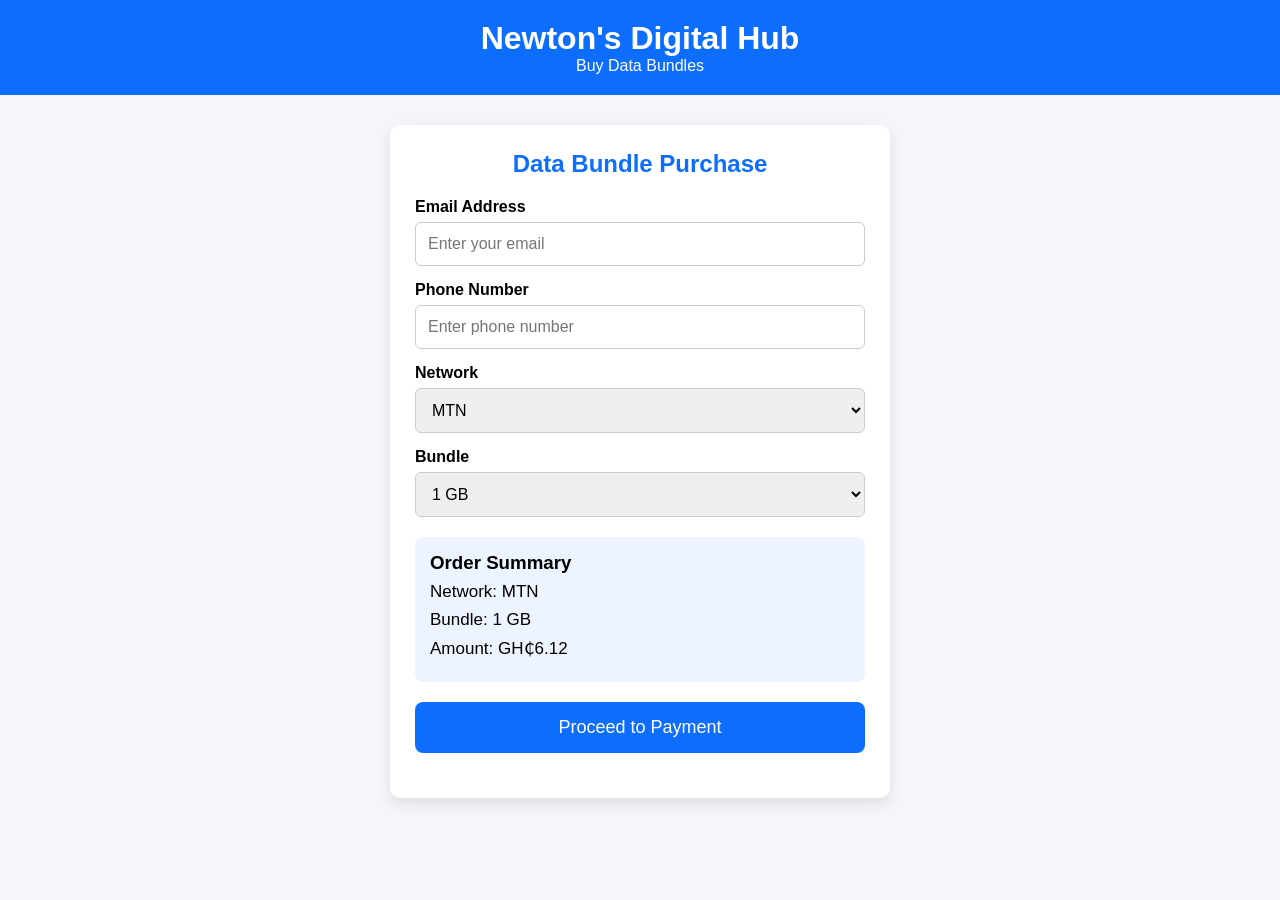
<file: buy-data.html>
<!DOCTYPE html>
<html lang="en">
<head>
<meta charset="UTF-8">
<meta name="viewport" content="width=device-width, initial-scale=1.0">
<title>Buy Data - Newton's Digital Hub</title>

<style>

*{
margin:0;
padding:0;
box-sizing:border-box;
font-family:Arial,sans-serif;
}

body{
background:#f4f6f9;
}

header{
background:#0d6efd;
color:white;
padding:20px;
text-align:center;
}

.container{
max-width:500px;
margin:30px auto;
background:white;
padding:25px;
border-radius:10px;
box-shadow:0 5px 15px rgba(0,0,0,.1);
}

h2{
text-align:center;
margin-bottom:20px;
color:#0d6efd;
}

label{
display:block;
margin-top:15px;
font-weight:bold;
}

input,select{
width:100%;
padding:12px;
margin-top:6px;
border:1px solid #ccc;
border-radius:6px;
font-size:16px;
}

.summary{
margin-top:20px;
padding:15px;
background:#eef4ff;
border-radius:8px;
}

.summary p{
margin:8px 0;
font-size:17px;
}

button{
width:100%;
padding:15px;
margin-top:20px;
background:#0d6efd;
color:white;
border:none;
border-radius:8px;
font-size:18px;
cursor:pointer;
}

button:hover{
background:#0b5ed7;
}

#message{
margin-top:20px;
text-align:center;
font-weight:bold;
color:green;
}

</style>
</head>

<body>

<header>

<h1>Newton's Digital Hub</h1>

<p>Buy Data Bundles</p>

</header>

<div class="container">

<h2>Data Bundle Purchase</h2>

<label>Email Address</label>
<input type="email" id="email" placeholder="Enter your email">

<label>Phone Number</label>
<input type="tel" id="phone" placeholder="Enter phone number">

<label>Network</label>

<select id="network">
<option>MTN</option>
<option>Telecel</option>
<option>AirtelTigo</option>
</select>

<label>Bundle</label>

<select id="bundle"></select>

<div class="summary">

<h3>Order Summary</h3>

<p id="summaryNetwork"></p>
<p id="summaryBundle"></p>
<p id="summaryPrice"></p>

</div>

<button id="payBtn">
Proceed to Payment
</button>

<div id="message"></div>

</div><script>

const prices = {

MTN:{
"1 GB":6.12,
"2 GB":12.24,
"3 GB":18.36,
"4 GB":24.48,
"5 GB":30.60
},

Telecel:{
"5 GB":25.48,
"10 GB":51.00,
"15 GB":76.72,
"20 GB":102.00,
"25 GB":127.10,
"30 GB":154.00
},

AirtelTigo:{
"5 GB":27.00,
"10 GB":54.00,
"15 GB":81.00,
"20 GB":108.00,
"25 GB":135.00,
"30 GB":162.00
}

};

const network = document.getElementById("network");
const bundle = document.getElementById("bundle");

const summaryNetwork = document.getElementById("summaryNetwork");
const summaryBundle = document.getElementById("summaryBundle");
const summaryPrice = document.getElementById("summaryPrice");

function loadBundles(){

bundle.innerHTML = "";

const data = prices[network.value];

for(const item in data){

const option = document.createElement("option");

option.value = item;
option.text = item;

bundle.appendChild(option);

}

updateSummary();

}

function updateSummary(){

const amount = prices[network.value][bundle.value];

summaryNetwork.innerHTML =
"Network: " + network.value;

summaryBundle.innerHTML =
"Bundle: " + bundle.value;

summaryPrice.innerHTML =
"Amount: GH₵" + amount.toFixed(2);

}

network.addEventListener("change", loadBundles);

bundle.addEventListener("change", updateSummary);

loadBundles();

</script><script src="https://js.paystack.co/v1/inline.js"></script>

<script>

const payBtn = document.getElementById("payBtn");

payBtn.addEventListener("click", async function(){

    const email = document.getElementById("email").value.trim();
    const phone = document.getElementById("phone").value.trim();

    if(email === "" || phone === ""){

        document.getElementById("message").innerHTML =
        "Please enter your email and phone number.";

        return;

    }

    const amount = prices[network.value][bundle.value] * 100;

    let handler = PaystackPop.setup({

        key: "pk_live_d4e57ba3229fb8d228ddbb1192f8026b8b9a1fb2",

        email: email,

        amount: amount,

        currency: "GHS",

        metadata:{

            custom_fields:[

                {
                    display_name:"Phone Number",
                    variable_name:"phone",
                    value:phone
                },

                {
                    display_name:"Network",
                    variable_name:"network",
                    value:network.value
                },

                {
                    display_name:"Bundle",
                    variable_name:"bundle",
                    value:bundle.value
                }

            ]

        },

        callback: async function(response){

    const volumeMap = {
        "1 GB": "1000",
        "2 GB": "2000",
        "3 GB": "3000",
        "4 GB": "4000",
        "5 GB": "5000",
        "10 GB": "10000",
        "15 GB": "15000",
        "20 GB": "20000",
        "25 GB": "25000",
        "30 GB": "30000"
    };

    try {

        const apiResponse = await fetch("/api/purchase", {
            method: "POST",
            headers: {
                "Content-Type": "application/json"
            },
            body: JSON.stringify({
                phone: phone,
                network: network.value,
                volume: volumeMap[bundle.value],
                reference: response.reference
            })
        });

        const result = await apiResponse.json();

        if (apiResponse.ok) {
            window.location.href =
                "success.html?reference=" + response.reference;
        } else {
            document.getElementById("message").innerHTML =
                "Payment received, but bundle delivery failed.<br>" +
                (result.message || "Please contact support.");
        }

    } catch (error) {
        document.getElementById("message").innerHTML =
            "Payment received, but we could not contact the delivery server.";
    }

},

        onClose:function(){

            document.getElementById("message").innerHTML =
            "Payment cancelled.";

        }

    });

    handler.openIframe();

});

</script>
<script src="script.js"></script>
</body>
</html>
</file>
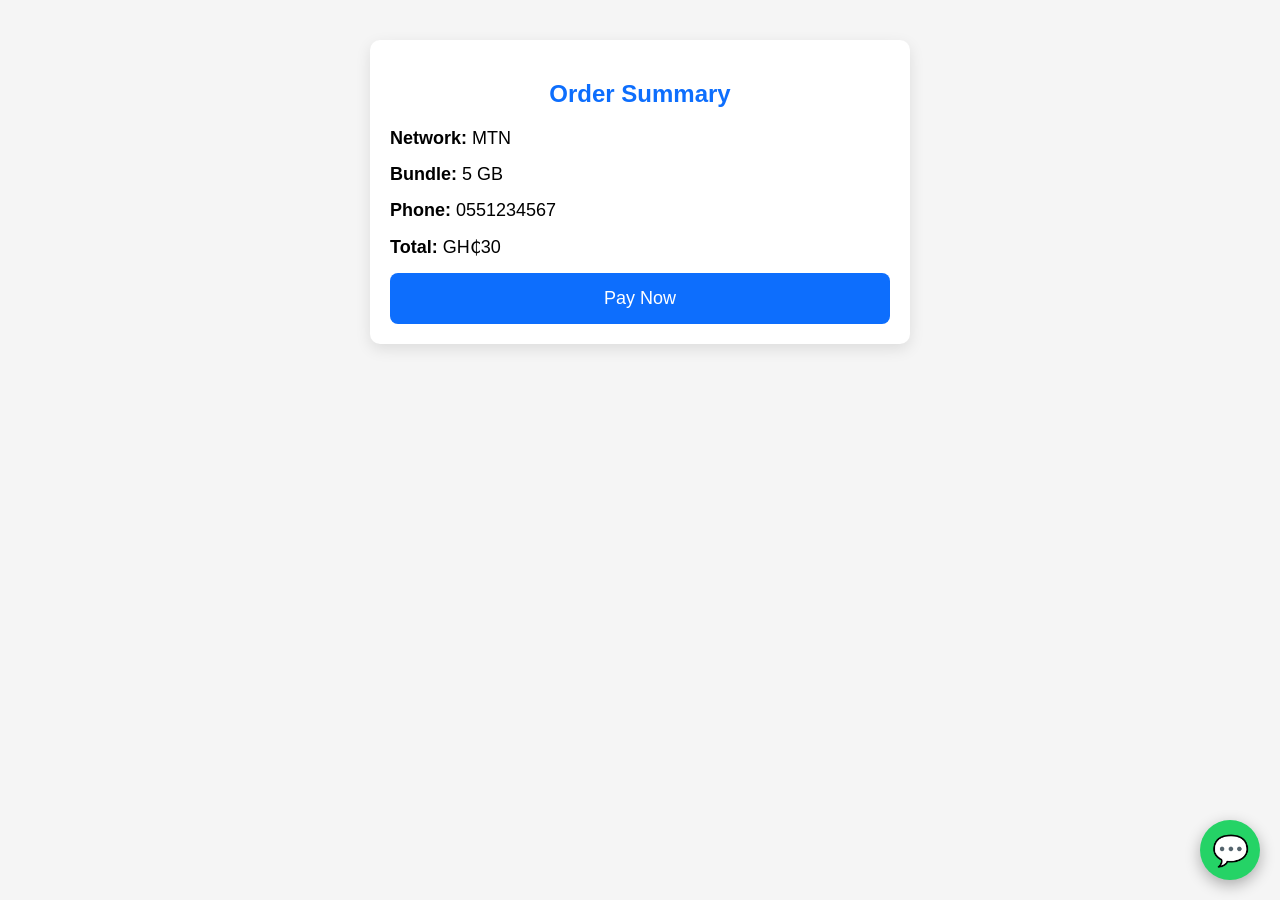
<file: order-summary.html>
<!DOCTYPE html>
<html lang="en">
<head>
<meta charset="UTF-8">
<meta name="viewport" content="width=device-width, initial-scale=1.0">
<title>Order Summary</title>

<style>
body{
font-family:Arial,sans-serif;
background:#f5f5f5;
margin:0;
}

.container{
max-width:500px;
margin:40px auto;
background:white;
padding:20px;
border-radius:10px;
box-shadow:0 5px 15px rgba(0,0,0,.1);
}

h2{
text-align:center;
color:#0d6efd;
}

.row{
margin:15px 0;
font-size:18px;
}

button{
width:100%;
padding:15px;
background:#0d6efd;
color:white;
border:none;
border-radius:8px;
font-size:18px;
cursor:pointer;
}
</style>

</head>

<body>

<div class="container">

<h2>Order Summary</h2>

<div class="row">
<b>Network:</b> MTN
</div>

<div class="row">
<b>Bundle:</b> 5 GB
</div>

<div class="row">
<b>Phone:</b> 0551234567
</div>

<div class="row">
<b>Total:</b> GH₵30
</div>

<button id="payBtn">Pay Now</button>

</div>
<script src="https://js.paystack.co/v1/inline.js"></script>

<script>
const payBtn = document.getElementById("payBtn");

payBtn.onclick = function () {

  let handler = PaystackPop.setup({
    key: "pk_live_d4e57ba3229fb8d228ddbb1192f8026b8b9a1fb2",
    email: "customer@email.com",
    amount: 3000,
    currency: "GHS",

    callback: function(response){
      alert("Payment successful");
    },

    onClose: function(){
      alert("Payment closed");
    }
  });

  handler.openIframe();

};
</script>
<a href="https://wa.me/233556248318" class="whatsapp" target="_blank">
💬
</a>

<style>
.whatsapp{
position:fixed;
bottom:20px;
right:20px;
width:60px;
height:60px;
background:#25D366;
color:white;
border-radius:50%;
display:flex;
justify-content:center;
align-items:center;
font-size:30px;
text-decoration:none;
box-shadow:0 5px 15px rgba(0,0,0,.3);
z-index:999;
}

.whatsapp:hover{
transform:scale(1.1);
}
</style>

</body>
</html>
</file>
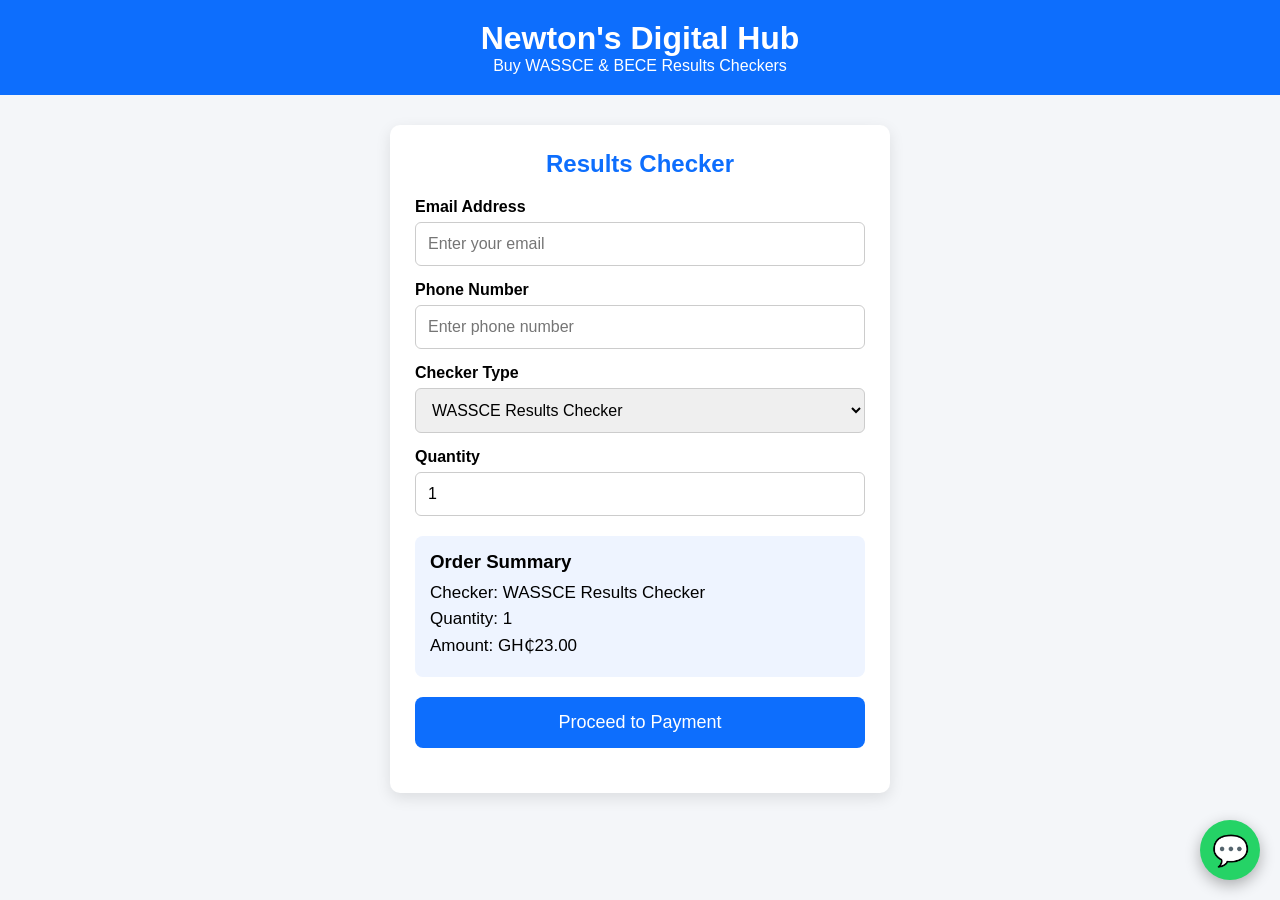
<file: results-checker.html>
<!DOCTYPE html>
<html lang="en">
<head>
<meta charset="UTF-8">
<meta name="viewport" content="width=device-width, initial-scale=1.0">

<title>Results Checker - Newton's Digital Hub</title>

<style>

*{
margin:0;
padding:0;
box-sizing:border-box;
font-family:Arial,sans-serif;
}

body{
background:#f4f6f9;
}

header{
background:#0d6efd;
color:white;
padding:20px;
text-align:center;
}

.container{
max-width:500px;
margin:30px auto;
background:white;
padding:25px;
border-radius:10px;
box-shadow:0 5px 15px rgba(0,0,0,.1);
}

h2{
text-align:center;
margin-bottom:20px;
color:#0d6efd;
}

label{
display:block;
margin-top:15px;
font-weight:bold;
}

input,
select{
width:100%;
padding:12px;
margin-top:6px;
border:1px solid #ccc;
border-radius:6px;
font-size:16px;
}

.summary{
margin-top:20px;
padding:15px;
background:#eef4ff;
border-radius:8px;
}

.summary h3{
margin-bottom:10px;
}

.summary p{
margin:6px 0;
font-size:17px;
}

button{
width:100%;
padding:15px;
margin-top:20px;
background:#0d6efd;
color:white;
border:none;
border-radius:8px;
font-size:18px;
cursor:pointer;
}

button:hover{
background:#0b5ed7;
}

#message{
margin-top:20px;
text-align:center;
font-weight:bold;
color:green;
}

</style>

</head>

<body>

<header>

<h1>Newton's Digital Hub</h1>

<p>Buy WASSCE & BECE Results Checkers</p>

</header>

<div class="container">

<h2>Results Checker</h2>

<label>Email Address</label>

<input
type="email"
id="email"
placeholder="Enter your email">

<label>Phone Number</label>

<input
type="tel"
id="phone"
placeholder="Enter phone number">

<label>Checker Type</label>

<select id="checker">

<option>WASSCE Results Checker</option>

<option>BECE Results Checker</option>

</select>

<label>Quantity</label>

<input
type="number"
id="qty"
value="1"
min="1">

<div class="summary">

<h3>Order Summary</h3>

<p id="summaryChecker"></p>

<p id="summaryQty"></p>

<p id="summaryPrice"></p>

</div>

<button id="payBtn">

Proceed to Payment

</button>

<div id="message"></div>

</div><script>

const checkerPrice = 23;

const checker = document.getElementById("checker");
const qty = document.getElementById("qty");

const summaryChecker = document.getElementById("summaryChecker");
const summaryQty = document.getElementById("summaryQty");
const summaryPrice = document.getElementById("summaryPrice");

function updateSummary(){

    let quantity = Number(qty.value);

    let total = quantity * checkerPrice;

    summaryChecker.innerHTML =
    "Checker: " + checker.value;

    summaryQty.innerHTML =
    "Quantity: " + quantity;

    summaryPrice.innerHTML =
    "Amount: GH₵" + total.toFixed(2);

}

checker.addEventListener("change", updateSummary);

qty.addEventListener("input", updateSummary);

updateSummary();

</script><script src="https://js.paystack.co/v1/inline.js"></script>

<script>

const payBtn = document.getElementById("payBtn");

payBtn.addEventListener("click", function(){

    const email = document.getElementById("email").value.trim();
    const phone = document.getElementById("phone").value.trim();

    if(email === "" || phone === ""){
        document.getElementById("message").innerHTML =
        "Please enter your email and phone number.";
        return;
    }

    const amount = Number(qty.value) * checkerPrice * 100;

    let handler = PaystackPop.setup({

        key: "pk_live_d4e57ba3229fb8d228ddbb1192f8026b8b9a1fb2",

        email: email,

        amount: amount,

        currency: "GHS",

        metadata: {
            custom_fields: [
                {
                    display_name: "Phone Number",
                    variable_name: "phone",
                    value: phone
                },
                {
                    display_name: "Checker Type",
                    variable_name: "checker_type",
                    value: checker.value
                },
                {
                    display_name: "Quantity",
                    variable_name: "quantity",
                    value: qty.value
                }
            ]
        },

        callback: function(response){

    window.location.href =
    "success.html?reference=" + response.reference;

},

        onClose: function(){

            document.getElementById("message").innerHTML =
            "Payment cancelled.";

        }

    });

    handler.openIframe();

});

</script>
<a href="https://wa.me/233556248318" class="whatsapp" target="_blank">
💬
</a>

<style>
.whatsapp{
position:fixed;
bottom:20px;
right:20px;
width:60px;
height:60px;
background:#25D366;
color:white;
border-radius:50%;
display:flex;
justify-content:center;
align-items:center;
font-size:30px;
text-decoration:none;
box-shadow:0 5px 15px rgba(0,0,0,.3);
z-index:999;
}

.whatsapp:hover{
transform:scale(1.1);
}
</style>
</body>
</html>
</file>
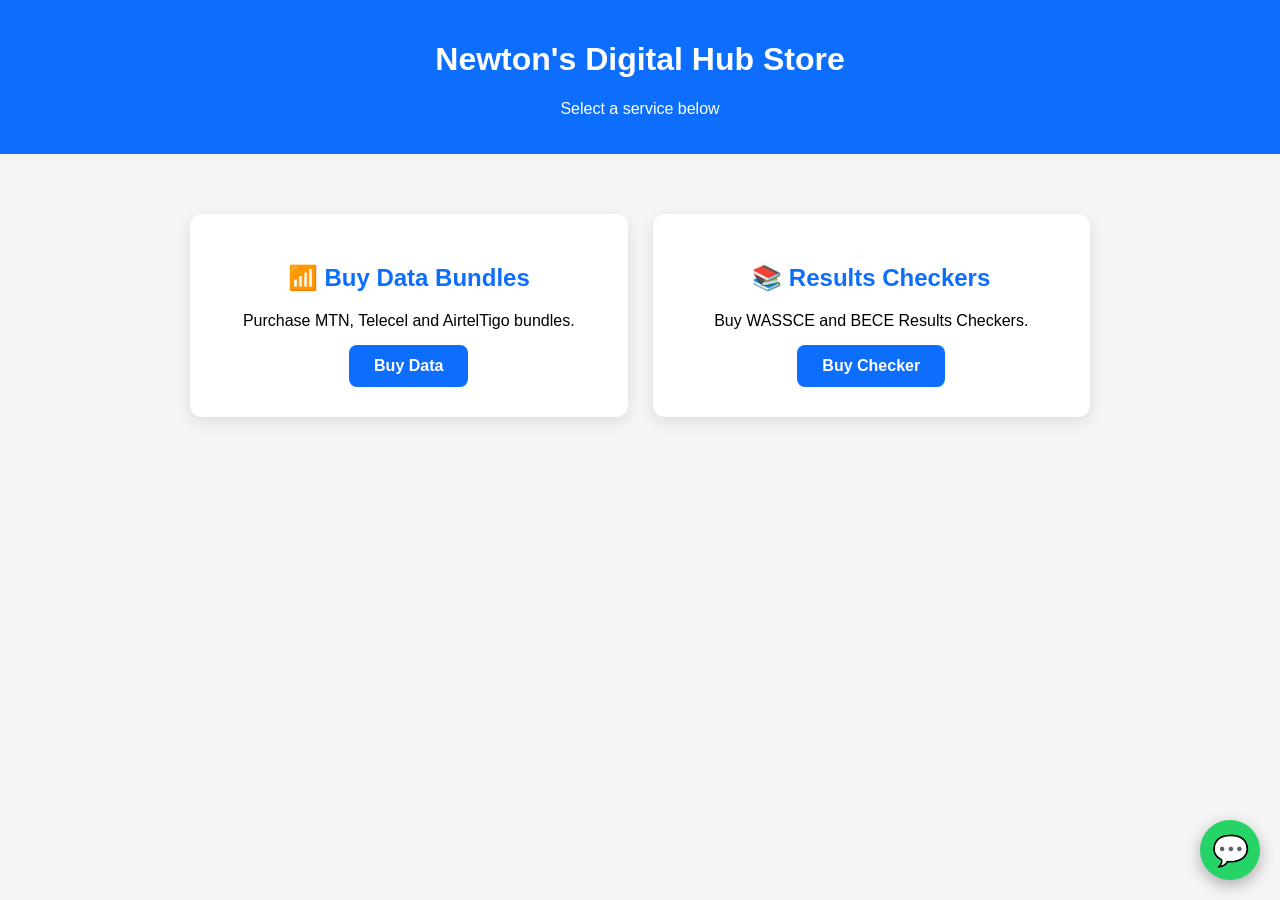
<file: store.html>
<!DOCTYPE html>
<html lang="en">
<head>
<meta charset="UTF-8">
<meta name="viewport" content="width=device-width, initial-scale=1.0">
<title>Store - Newton's Digital Hub</title>

<style>
body{
    font-family:Arial,sans-serif;
    margin:0;
    background:#f5f5f5;
}

header{
    background:#0d6efd;
    color:white;
    text-align:center;
    padding:20px;
}

.container{
    max-width:900px;
    margin:40px auto;
    display:grid;
    grid-template-columns:repeat(auto-fit,minmax(280px,1fr));
    gap:25px;
    padding:20px;
}

.card{
    background:white;
    border-radius:12px;
    padding:30px;
    text-align:center;
    box-shadow:0 5px 15px rgba(0,0,0,0.1);
}

.card h2{
    color:#0d6efd;
}

.card p{
    margin:15px 0;
}

.btn{
    display:inline-block;
    background:#0d6efd;
    color:white;
    text-decoration:none;
    padding:12px 25px;
    border-radius:8px;
    font-weight:bold;
}
</style>
</head>
<body>

<header>
<h1>Newton's Digital Hub Store</h1>
<p>Select a service below</p>
</header>

<div class="container">

<div class="card">
<h2>📶 Buy Data Bundles</h2>
<p>Purchase MTN, Telecel and AirtelTigo bundles.</p>
<a href="buy-data.html" class="btn">Buy Data</a>
</div>

<div class="card">
<h2>📚 Results Checkers</h2>
<p>Buy WASSCE and BECE Results Checkers.</p>
<a href="results-checker.html" class="btn">Buy Checker</a>
</div>

</div>
<a href="https://wa.me/233556248318" class="whatsapp" target="_blank">
💬
</a>

<style>
.whatsapp{
position:fixed;
bottom:20px;
right:20px;
width:60px;
height:60px;
background:#25D366;
color:white;
border-radius:50%;
display:flex;
justify-content:center;
align-items:center;
font-size:30px;
text-decoration:none;
box-shadow:0 5px 15px rgba(0,0,0,.3);
z-index:999;
}

.whatsapp:hover{
transform:scale(1.1);
}
</style>
</body>
</html>
</file>
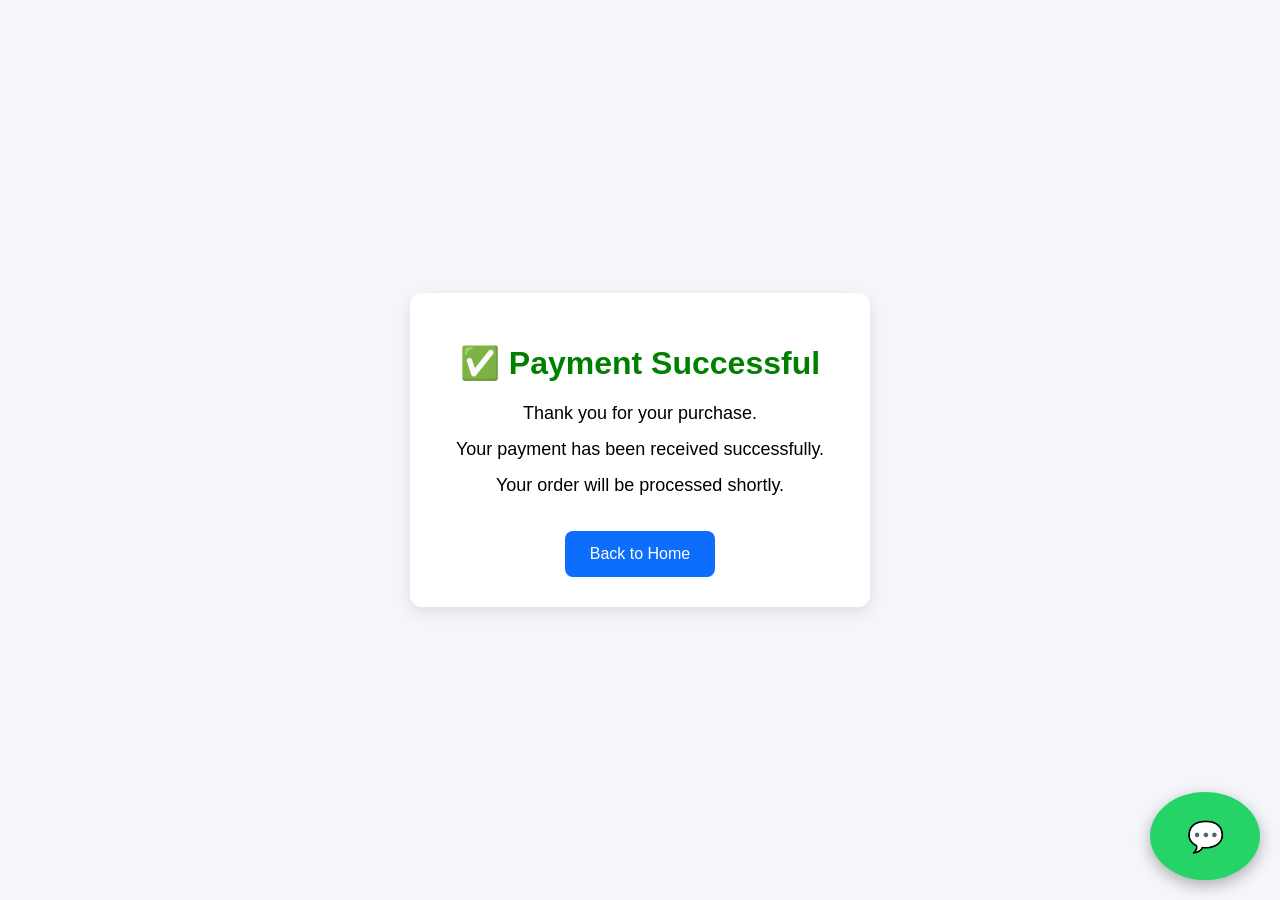
<file: success.html>
<!DOCTYPE html>
<html lang="en">
<head>
<meta charset="UTF-8">
<meta name="viewport" content="width=device-width, initial-scale=1.0">
<title>Payment Successful</title>

<style>
body{
font-family:Arial,sans-serif;
background:#f4f6f9;
display:flex;
justify-content:center;
align-items:center;
height:100vh;
margin:0;
}

.card{
background:white;
padding:30px;
border-radius:12px;
text-align:center;
box-shadow:0 5px 15px rgba(0,0,0,.1);
max-width:400px;
width:90%;
}

h1{
color:green;
}

p{
font-size:18px;
margin:15px 0;
}

a{
display:inline-block;
margin-top:20px;
background:#0d6efd;
color:white;
padding:14px 25px;
text-decoration:none;
border-radius:8px;
}
</style>

</head>
<body>

<div class="card">

<h1>✅ Payment Successful</h1>

<p>Thank you for your purchase.</p>

<p>Your payment has been received successfully.</p>

<p>Your order will be processed shortly.</p>

<a href="index.html">Back to Home</a>

</div>
<a href="https://wa.me/233556248318" class="whatsapp" target="_blank">
💬
</a>

<style>
.whatsapp{
position:fixed;
bottom:20px;
right:20px;
width:60px;
height:60px;
background:#25D366;
color:white;
border-radius:50%;
display:flex;
justify-content:center;
align-items:center;
font-size:30px;
text-decoration:none;
box-shadow:0 5px 15px rgba(0,0,0,.3);
z-index:999;
}

.whatsapp:hover{
transform:scale(1.1);
}
</style>
</body>
</html>
</file>
